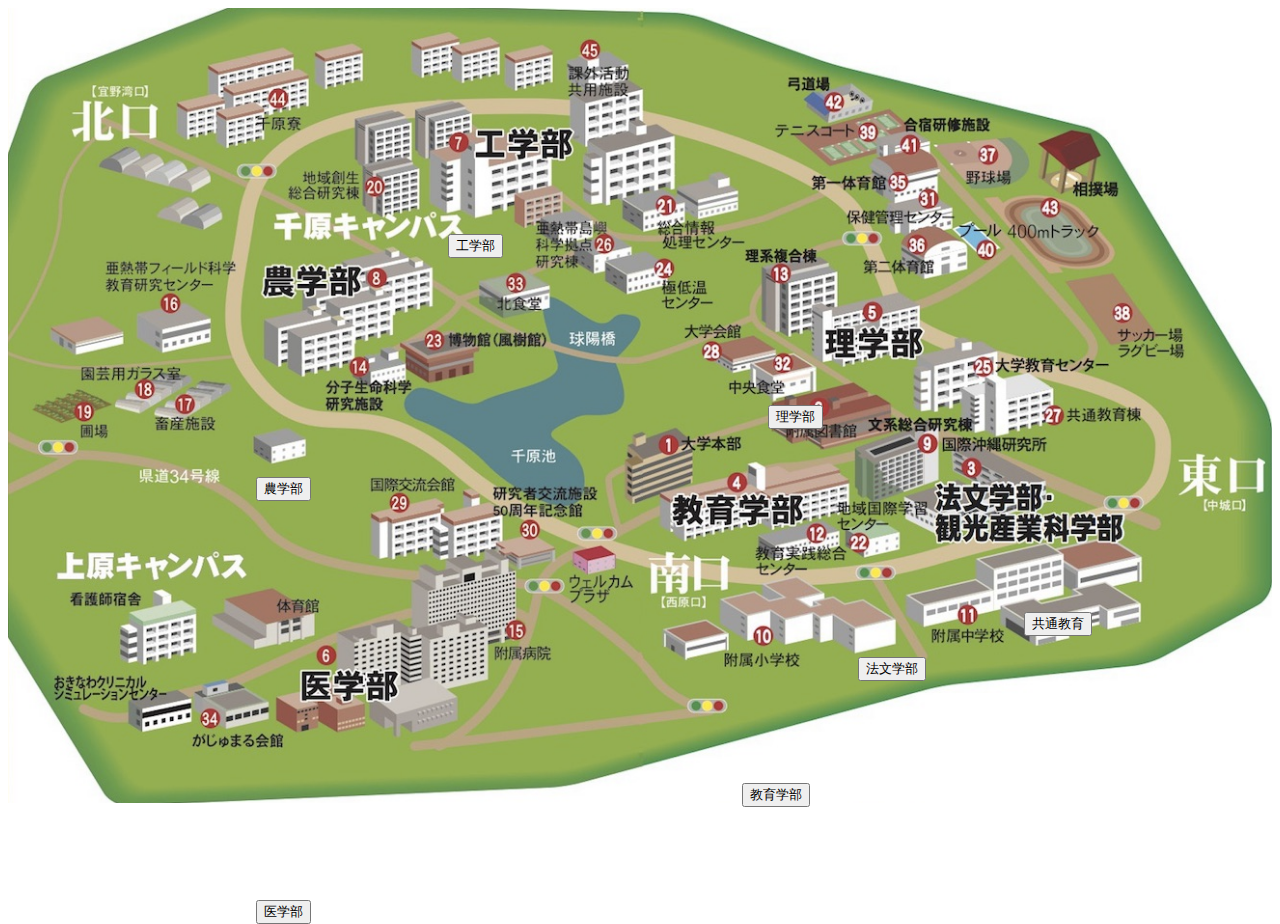
<file: html/map.html>
<!DOCTYPE html>
<html>
 <script type="text/javascript" src="../lib/onsenui/js/display.js"></script>
<body>
	<div class="container">
		
            <img src="../img/map/map.jpeg"width="100%" style="border:none;">
    <p>
        <input type="button" value="法文学部" onClick="OnButtonClick(2);" style="position: absolute; left: 67%; top: 73%;">
        <input type="button" value="教育学部" onClick="OnButtonClick(3);" style="position: absolute; left: 58%; top: 87%;">
        <input type="button" value="理学部" onClick="OnButtonClick(4);" style="position: absolute; left: 60%; top: 45%;">
        <input type="button" value="医学部" onClick="OnButtonClick(5);" style="position: absolute; left: 20%; top: 100%;">
        <input type="button" value="工学部" onClick="OnButtonClick(6);" style="position: absolute; left: 35%; top: 26%;">
        <input type="button" value="農学部" onClick="OnButtonClick(7);" style="position: absolute; left: 20%; top: 53%;">
        <input type="button" value="共通教育" onClick="OnButtonClick(8);" style="position: absolute; left: 80%; top: 68%;">
    </p>
	</div>

</body>
</html>
</file>
